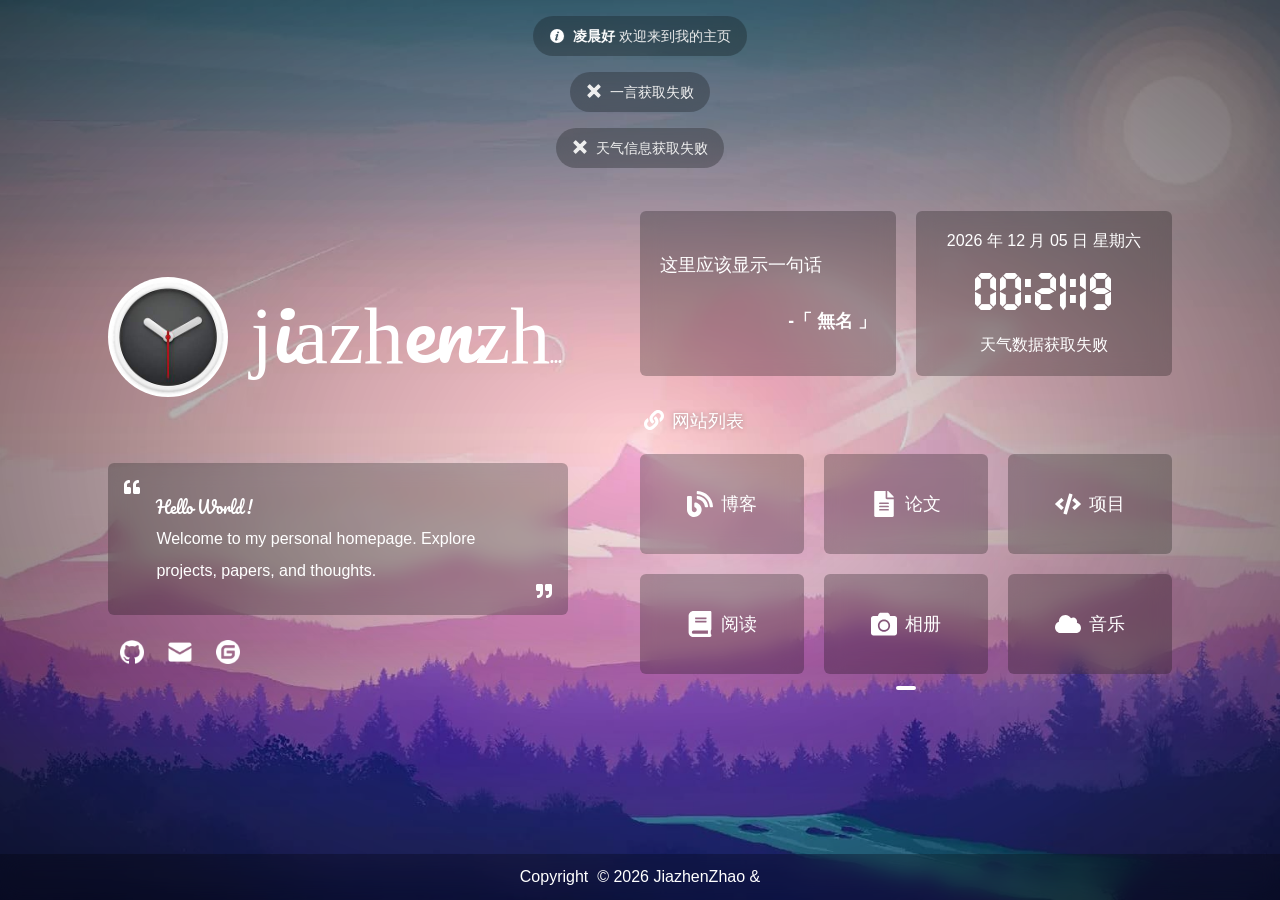
<file: index.html>
<!doctype html>
<html lang="zh-CN">
  <head>
    <meta charset="UTF-8" />
    <meta http-equiv="Access-Control-Allow-Origin" content="*" />
    <!-- <meta http-equiv="Content-Security-Policy" content="upgrade-insecure-requests"> -->
    <meta name="viewport" content="width=device-width, initial-scale=1.0" />
    <link rel="icon" href="/images/icon/favicon.ico" />
    <link rel="apple-touch-icon" href="/images/logo/apple-touch-icon.png" />
    <link rel="bookmark" href="/images/logo/apple-touch-icon.png" />
    <link rel="apple-touch-icon-precomposed" sizes="200x200" href="/images/logo/apple-touch-icon.png" />
    <meta name="description" content="JiazhenZhao 的个人主页 - 记录项目、论文与博客" />
    <meta name="keywords" content="JiazhenZhao,个人主页,博客,项目,论文" />
    <meta name="author" content="JiazhenZhao" />
    <meta name="theme-color" content="#424242" />
    <title>JiazhenZhao</title>
    <!-- HarmonyOS Sans -->
    <!-- 本站 CDN 已开启防盗链，非本站域名不可访问，请更改链接为下方内容，否则自定义字体将失效 -->
    <link rel="stylesheet" href="https://s1.hdslb.com/bfs/static/jinkela/long/font/regular.css" />
    <!-- <link rel="stylesheet" href="https://cdn.imsyy.top/gh/imsyy/file/font/HarmonyOS_Sans/regular.min.css" /> -->
    <!-- IE Out -->
    <script>
      if (/*@cc_on!@*/ false || (!!window.MSInputMethodContext && !!document.documentMode))
        window.location.href =
          'https://support.dmeng.net/upgrade-your-browser.html?referrer=' +
          encodeURIComponent(window.location.href);
    </script>
    <script type="module" crossorigin src="/assets/index-9310c2f0.js"></script>
    <link rel="stylesheet" href="/assets/index-a77d9c1e.css">
  <link rel="manifest" href="/manifest.webmanifest"><script id="vite-plugin-pwa:register-sw" src="/registerSW.js"></script></head>

  <body>
    <!-- 主体内容 -->
    <div id="app"></div>
    <!-- noscript -->
    <noscript>
      <div style="text-align: center">请开启 JavaScript</div>
    </noscript>
    
  </body>
</html>
</file>
<file: assets/index-a77d9c1e.css>
@charset "UTF-8";:root{--el-color-white:#ffffff;--el-color-black:#000000;--el-color-primary-rgb:64,158,255;--el-color-success-rgb:103,194,58;--el-color-warning-rgb:230,162,60;--el-color-danger-rgb:245,108,108;--el-color-error-rgb:245,108,108;--el-color-info-rgb:144,147,153;--el-font-size-extra-large:20px;--el-font-size-large:18px;--el-font-size-medium:16px;--el-font-size-base:14px;--el-font-size-small:13px;--el-font-size-extra-small:12px;--el-font-family:"Helvetica Neue",Helvetica,"PingFang SC","Hiragino Sans GB","Microsoft YaHei","微软雅黑",Arial,sans-serif;--el-font-weight-primary:500;--el-font-line-height-primary:24px;--el-index-normal:1;--el-index-top:1000;--el-index-popper:2000;--el-border-radius-base:4px;--el-border-radius-small:2px;--el-border-radius-round:20px;--el-border-radius-circle:100%;--el-transition-duration:.3s;--el-transition-duration-fast:.2s;--el-transition-function-ease-in-out-bezier:cubic-bezier(.645,.045,.355,1);--el-transition-function-fast-bezier:cubic-bezier(.23,1,.32,1);--el-transition-all:all var(--el-transition-duration) var(--el-transition-function-ease-in-out-bezier);--el-transition-fade:opacity var(--el-transition-duration) var(--el-transition-function-fast-bezier);--el-transition-md-fade:transform var(--el-transition-duration) var(--el-transition-function-fast-bezier),opacity var(--el-transition-duration) var(--el-transition-function-fast-bezier);--el-transition-fade-linear:opacity var(--el-transition-duration-fast) linear;--el-transition-border:border-color var(--el-transition-duration-fast) var(--el-transition-function-ease-in-out-bezier);--el-transition-box-shadow:box-shadow var(--el-transition-duration-fast) var(--el-transition-function-ease-in-out-bezier);--el-transition-color:color var(--el-transition-duration-fast) var(--el-transition-function-ease-in-out-bezier);--el-component-size-large:40px;--el-component-size:32px;--el-component-size-small:24px}:root{color-scheme:light;--el-color-primary:#409eff;--el-color-primary-light-3:#79bbff;--el-color-primary-light-5:#a0cfff;--el-color-primary-light-7:#c6e2ff;--el-color-primary-light-8:#d9ecff;--el-color-primary-light-9:#ecf5ff;--el-color-primary-dark-2:#337ecc;--el-color-success:#67c23a;--el-color-success-light-3:#95d475;--el-color-success-light-5:#b3e19d;--el-color-success-light-7:#d1edc4;--el-color-success-light-8:#e1f3d8;--el-color-success-light-9:#f0f9eb;--el-color-success-dark-2:#529b2e;--el-color-warning:#e6a23c;--el-color-warning-light-3:#eebe77;--el-color-warning-light-5:#f3d19e;--el-color-warning-light-7:#f8e3c5;--el-color-warning-light-8:#faecd8;--el-color-warning-light-9:#fdf6ec;--el-color-warning-dark-2:#b88230;--el-color-danger:#f56c6c;--el-color-danger-light-3:#f89898;--el-color-danger-light-5:#fab6b6;--el-color-danger-light-7:#fcd3d3;--el-color-danger-light-8:#fde2e2;--el-color-danger-light-9:#fef0f0;--el-color-danger-dark-2:#c45656;--el-color-error:#f56c6c;--el-color-error-light-3:#f89898;--el-color-error-light-5:#fab6b6;--el-color-error-light-7:#fcd3d3;--el-color-error-light-8:#fde2e2;--el-color-error-light-9:#fef0f0;--el-color-error-dark-2:#c45656;--el-color-info:#909399;--el-color-info-light-3:#b1b3b8;--el-color-info-light-5:#c8c9cc;--el-color-info-light-7:#dedfe0;--el-color-info-light-8:#e9e9eb;--el-color-info-light-9:#f4f4f5;--el-color-info-dark-2:#73767a;--el-bg-color:#ffffff;--el-bg-color-page:#f2f3f5;--el-bg-color-overlay:#ffffff;--el-text-color-primary:#303133;--el-text-color-regular:#606266;--el-text-color-secondary:#909399;--el-text-color-placeholder:#a8abb2;--el-text-color-disabled:#c0c4cc;--el-border-color:#dcdfe6;--el-border-color-light:#e4e7ed;--el-border-color-lighter:#ebeef5;--el-border-color-extra-light:#f2f6fc;--el-border-color-dark:#d4d7de;--el-border-color-darker:#cdd0d6;--el-fill-color:#f0f2f5;--el-fill-color-light:#f5f7fa;--el-fill-color-lighter:#fafafa;--el-fill-color-extra-light:#fafcff;--el-fill-color-dark:#ebedf0;--el-fill-color-darker:#e6e8eb;--el-fill-color-blank:#ffffff;--el-box-shadow:0px 12px 32px 4px rgba(0,0,0,.04),0px 8px 20px rgba(0,0,0,.08);--el-box-shadow-light:0px 0px 12px rgba(0,0,0,.12);--el-box-shadow-lighter:0px 0px 6px rgba(0,0,0,.12);--el-box-shadow-dark:0px 16px 48px 16px rgba(0,0,0,.08),0px 12px 32px rgba(0,0,0,.12),0px 8px 16px -8px rgba(0,0,0,.16);--el-disabled-bg-color:var(--el-fill-color-light);--el-disabled-text-color:var(--el-text-color-placeholder);--el-disabled-border-color:var(--el-border-color-light);--el-overlay-color:rgba(0,0,0,.8);--el-overlay-color-light:rgba(0,0,0,.7);--el-overlay-color-lighter:rgba(0,0,0,.5);--el-mask-color:rgba(255,255,255,.9);--el-mask-color-extra-light:rgba(255,255,255,.3);--el-border-width:1px;--el-border-style:solid;--el-border-color-hover:var(--el-text-color-disabled);--el-border:var(--el-border-width) var(--el-border-style) var(--el-border-color);--el-svg-monochrome-grey:var(--el-border-color)}.fade-in-linear-enter-active,.fade-in-linear-leave-active{transition:var(--el-transition-fade-linear)}.fade-in-linear-enter-from,.fade-in-linear-leave-to{opacity:0}.el-fade-in-linear-enter-active,.el-fade-in-linear-leave-active{transition:var(--el-transition-fade-linear)}.el-fade-in-linear-enter-from,.el-fade-in-linear-leave-to{opacity:0}.el-fade-in-enter-active,.el-fade-in-leave-active{transition:all var(--el-transition-duration) cubic-bezier(.55,0,.1,1)}.el-fade-in-enter-from,.el-fade-in-leave-active{opacity:0}.el-zoom-in-center-enter-active,.el-zoom-in-center-leave-active{transition:all var(--el-transition-duration) cubic-bezier(.55,0,.1,1)}.el-zoom-in-center-enter-from,.el-zoom-in-center-leave-active{opacity:0;transform:scaleX(0)}.el-zoom-in-top-enter-active,.el-zoom-in-top-leave-active{opacity:1;transform:scaleY(1);transform-origin:center top;transition:var(--el-transition-md-fade)}.el-zoom-in-top-enter-active[data-popper-placement^=top],.el-zoom-in-top-leave-active[data-popper-placement^=top]{transform-origin:center bottom}.el-zoom-in-top-enter-from,.el-zoom-in-top-leave-active{opacity:0;transform:scaleY(0)}.el-zoom-in-bottom-enter-active,.el-zoom-in-bottom-leave-active{opacity:1;transform:scaleY(1);transform-origin:center bottom;transition:var(--el-transition-md-fade)}.el-zoom-in-bottom-enter-from,.el-zoom-in-bottom-leave-active{opacity:0;transform:scaleY(0)}.el-zoom-in-left-enter-active,.el-zoom-in-left-leave-active{opacity:1;transform:scale(1);transform-origin:top left;transition:var(--el-transition-md-fade)}.el-zoom-in-left-enter-from,.el-zoom-in-left-leave-active{opacity:0;transform:scale(.45)}.collapse-transition{transition:var(--el-transition-duration) height ease-in-out,var(--el-transition-duration) padding-top ease-in-out,var(--el-transition-duration) padding-bottom ease-in-out}.el-collapse-transition-enter-active,.el-collapse-transition-leave-active{transition:var(--el-transition-duration) max-height ease-in-out,var(--el-transition-duration) padding-top ease-in-out,var(--el-transition-duration) padding-bottom ease-in-out}.horizontal-collapse-transition{transition:var(--el-transition-duration) width ease-in-out,var(--el-transition-duration) padding-left ease-in-out,var(--el-transition-duration) padding-right ease-in-out}.el-list-enter-active,.el-list-leave-active{transition:all 1s}.el-list-enter-from,.el-list-leave-to{opacity:0;transform:translateY(-30px)}.el-list-leave-active{position:absolute!important}.el-opacity-transition{transition:opacity var(--el-transition-duration) cubic-bezier(.55,0,.1,1)}.el-icon-loading{-webkit-animation:rotating 2s linear infinite;animation:rotating 2s linear infinite}.el-icon--right{margin-left:5px}.el-icon--left{margin-right:5px}@-webkit-keyframes rotating{0%{transform:rotate(0)}to{transform:rotate(1turn)}}@keyframes rotating{0%{transform:rotate(0)}to{transform:rotate(1turn)}}.el-icon{--color:inherit;align-items:center;display:inline-flex;height:1em;justify-content:center;line-height:1em;position:relative;width:1em;fill:currentColor;color:var(--color);font-size:inherit}.el-icon.is-loading{-webkit-animation:rotating 2s linear infinite;animation:rotating 2s linear infinite}.el-icon svg{height:1em;width:1em}.el-badge{--el-badge-bg-color:var(--el-color-danger);--el-badge-radius:10px;--el-badge-font-size:12px;--el-badge-padding:6px;--el-badge-size:18px;display:inline-block;position:relative;vertical-align:middle;width:-webkit-fit-content;width:-moz-fit-content;width:fit-content}.el-badge__content{align-items:center;background-color:var(--el-badge-bg-color);border:1px solid var(--el-bg-color);border-radius:var(--el-badge-radius);color:var(--el-color-white);display:inline-flex;font-size:var(--el-badge-font-size);height:var(--el-badge-size);justify-content:center;padding:0 var(--el-badge-padding);white-space:nowrap}.el-badge__content.is-fixed{position:absolute;right:calc(1px + var(--el-badge-size)/2);top:0;transform:translateY(-50%) translate(100%);z-index:var(--el-index-normal)}.el-badge__content.is-fixed.is-dot{right:5px}.el-badge__content.is-dot{border-radius:50%;height:8px;padding:0;right:0;width:8px}.el-badge__content--primary{background-color:var(--el-color-primary)}.el-badge__content--success{background-color:var(--el-color-success)}.el-badge__content--warning{background-color:var(--el-color-warning)}.el-badge__content--info{background-color:var(--el-color-info)}.el-badge__content--danger{background-color:var(--el-color-danger)}.el-message{--el-message-bg-color:var(--el-color-info-light-9);--el-message-border-color:var(--el-border-color-lighter);--el-message-padding:11px 15px;--el-message-close-size:16px;--el-message-close-icon-color:var(--el-text-color-placeholder);--el-message-close-hover-color:var(--el-text-color-secondary);align-items:center;background-color:var(--el-message-bg-color);border-color:var(--el-message-border-color);border-radius:var(--el-border-radius-base);border-style:var(--el-border-style);border-width:var(--el-border-width);box-sizing:border-box;display:flex;gap:8px;left:50%;max-width:calc(100% - 32px);padding:var(--el-message-padding);position:fixed;top:20px;transform:translate(-50%);transition:opacity var(--el-transition-duration),transform .4s,top .4s;width:-webkit-fit-content;width:-moz-fit-content;width:fit-content}.el-message.is-center{justify-content:center}.el-message.is-plain{background-color:var(--el-bg-color-overlay);border-color:var(--el-bg-color-overlay);box-shadow:var(--el-box-shadow-light)}.el-message p{margin:0}.el-message--success{--el-message-bg-color:var(--el-color-success-light-9);--el-message-border-color:var(--el-color-success-light-8);--el-message-text-color:var(--el-color-success)}.el-message--success .el-message__content{color:var(--el-message-text-color);overflow-wrap:break-word}.el-message .el-message-icon--success{color:var(--el-message-text-color)}.el-message--info{--el-message-bg-color:var(--el-color-info-light-9);--el-message-border-color:var(--el-color-info-light-8);--el-message-text-color:var(--el-color-info)}.el-message--info .el-message__content{color:var(--el-message-text-color);overflow-wrap:break-word}.el-message .el-message-icon--info{color:var(--el-message-text-color)}.el-message--warning{--el-message-bg-color:var(--el-color-warning-light-9);--el-message-border-color:var(--el-color-warning-light-8);--el-message-text-color:var(--el-color-warning)}.el-message--warning .el-message__content{color:var(--el-message-text-color);overflow-wrap:break-word}.el-message .el-message-icon--warning{color:var(--el-message-text-color)}.el-message--error{--el-message-bg-color:var(--el-color-error-light-9);--el-message-border-color:var(--el-color-error-light-8);--el-message-text-color:var(--el-color-error)}.el-message--error .el-message__content{color:var(--el-message-text-color);overflow-wrap:break-word}.el-message .el-message-icon--error{color:var(--el-message-text-color)}.el-message .el-message__badge{position:absolute;right:-8px;top:-8px}.el-message__content{font-size:14px;line-height:1;padding:0}.el-message__content:focus{outline-width:0}.el-message .el-message__closeBtn{color:var(--el-message-close-icon-color);cursor:pointer;font-size:var(--el-message-close-size)}.el-message .el-message__closeBtn:focus{outline-width:0}.el-message .el-message__closeBtn:hover{color:var(--el-message-close-hover-color)}.el-message-fade-enter-from,.el-message-fade-leave-to{opacity:0;transform:translate(-50%,-100%)}.container{max-width:1200px}@media (max-width: 1380px){.el-radio-group{justify-content:center!important}}@media (max-width: 1280px){.container{max-width:1100px}}@media (max-width: 992px){.container{max-width:900px}}@media (max-width: 720px){.xs-hidden{display:none}}html,body{width:100%;height:100%;margin:0;padding:0;background-color:#333;overflow:hidden;font-family:HarmonyOS_Regular,sans-serif}*,a,p{margin:0;padding:0;-webkit-user-select:none;user-select:none;text-decoration:none;color:#fff;box-sizing:border-box}*:hover,a:hover,p:hover{transition:.3s}a:hover{color:#399fff;text-decoration:underline}@font-face{font-family:Pacifico-Regular;font-display:swap;src:url(/font/Pacifico-Regular.ttf) format("truetype")}@font-face{font-family:UnidreamLED;font-display:swap;src:url(/font/UnidreamLED.ttf) format("truetype")}#app{position:fixed;top:0;left:0;width:100%;height:100%;z-index:0}.cards{border-radius:6px;background-color:#00000040;-webkit-backdrop-filter:blur(10px);backdrop-filter:blur(10px);transform:scale(1);transition:backdrop-filter .3s,transform .3s}.cards:hover{transform:scale(1.01)}.cards:active{transform:scale(.98)}.text-hidden{overflow:hidden;white-space:nowrap;text-overflow:ellipsis}.el-message{--el-message-bg-color: #00000040 !important;--el-message-text-color: #efefef !important;-webkit-backdrop-filter:blur(10px);backdrop-filter:blur(10px);border-radius:25px!important;border-color:transparent!important}.el-message .el-message__badge{display:none}.el-message .el-message__content{white-space:nowrap}.el-progress-bar .el-progress-bar__outer{border-radius:6px;background-color:#00000020}.el-progress-bar .el-progress-bar__outer .el-progress-bar__inner{background-color:#efefef;border-radius:6px;text-align:center;font-family:UnidreamLED}.el-progress-bar .el-progress-bar__outer .el-progress-bar__inner span{color:#564d59;font-size:.9rem}.el-popper.is-dark{background:rgba(255,255,255,.3764705882)!important;border:1px solid transparent!important}.el-card{border-radius:8px!important;border:1px solid transparent!important;background-color:transparent!important}.el-card .el-card__header{font-weight:700;padding:16px 20px!important;background-color:#ffffff30!important;border-bottom:1px solid transparent!important}.el-card .el-card__body{padding:0!important;background-color:#ffffff10!important}.fade-enter-active,.fade-leave-active{transition:opacity .3s ease-in-out}.fade-enter-from,.fade-leave-to{opacity:0}@keyframes fade{0%{opacity:0}to{opacity:1}}@keyframes fade-blur-in{0%{filter:blur(20px) brightness(.3);transform:scale(1.6)}to{filter:blur(0) brightness(1);transform:scale(1)}}@keyframes fade-blur-main-in{0%{transform:scale(1.2)}to{transform:scale(1)}}@media (min-width: 910px) and (max-width: 1200px){.sm-hidden{display:none}}#cursor{position:fixed;width:18px;height:18px;background:#fff;border-radius:25px;opacity:.25;z-index:10086;pointer-events:none;transition:.2s ease-in-out;transition-property:background,opacity,transform}#cursor.hidden{opacity:0}#cursor.active{opacity:.5;transform:scale(.5)}::-webkit-scrollbar,scrollbar{width:6px;height:6px;background-color:transparent}::-webkit-scrollbar-thumb,scrollbar-thumb{border-radius:10px;background-color:#eee}.container[data-v-d7fe35e2]{max-width:1200px}@media (max-width: 1380px){.el-radio-group[data-v-d7fe35e2]{justify-content:center!important}}@media (max-width: 1280px){.container[data-v-d7fe35e2]{max-width:1100px}}@media (max-width: 992px){.container[data-v-d7fe35e2]{max-width:900px}}@media (max-width: 720px){.xs-hidden[data-v-d7fe35e2]{display:none}}#loader-wrapper[data-v-d7fe35e2]{position:fixed;top:0;left:0;width:100%;height:100%;z-index:999;overflow:hidden}#loader-wrapper .loader[data-v-d7fe35e2]{width:100%;height:100%;position:absolute;top:0;left:0;display:flex;flex-direction:column;align-items:center;justify-content:center}#loader-wrapper .loader .loader-circle[data-v-d7fe35e2]{width:150px;height:150px;border-radius:50%;border:3px solid transparent;border-top-color:#fff;animation:spin-d7fe35e2 1.8s linear infinite;z-index:2}#loader-wrapper .loader .loader-circle[data-v-d7fe35e2]:before{content:"";position:absolute;top:5px;left:5px;right:5px;bottom:5px;border-radius:50%;border:3px solid transparent;border-top-color:#a4a4a4;animation:spin-reverse-d7fe35e2 .6s linear infinite}#loader-wrapper .loader .loader-circle[data-v-d7fe35e2]:after{content:"";position:absolute;top:15px;left:15px;right:15px;bottom:15px;border-radius:50%;border:3px solid transparent;border-top-color:#d3d3d3;animation:spin-d7fe35e2 1s linear infinite}#loader-wrapper .loader .loader-text[data-v-d7fe35e2]{display:flex;flex-direction:column;align-items:center;color:#fff;z-index:2;margin-top:40px;font-size:24px}#loader-wrapper .loader .loader-text .tip[data-v-d7fe35e2]{margin-top:6px;font-size:18px;opacity:.6}#loader-wrapper .loader-section[data-v-d7fe35e2]{position:fixed;top:0;width:51%;height:100%;background:#333;z-index:1}#loader-wrapper .loader-section.section-left[data-v-d7fe35e2]{left:0}#loader-wrapper .loader-section.section-right[data-v-d7fe35e2]{right:0}#loader-wrapper.loaded[data-v-d7fe35e2]{visibility:hidden;transform:translateY(-100%);transition:transform .3s 1s ease-out,visibility .3s 1s ease-out}#loader-wrapper.loaded .loader .loader-circle[data-v-d7fe35e2],#loader-wrapper.loaded .loader .loader-text[data-v-d7fe35e2]{opacity:0;transition:opacity .3s ease-out}#loader-wrapper.loaded .loader-section.section-left[data-v-d7fe35e2]{transform:translate(-100%);transition:transform .5s .3s cubic-bezier(.645,.045,.355,1)}#loader-wrapper.loaded .loader-section.section-right[data-v-d7fe35e2]{transform:translate(100%);transition:transform .5s .3s cubic-bezier(.645,.045,.355,1)}@keyframes spin-d7fe35e2{0%{transform:rotate(0)}to{transform:rotate(360deg)}}@keyframes spin-reverse-d7fe35e2{0%{transform:rotate(0)}to{transform:rotate(-360deg)}}.container[data-v-752424b8]{max-width:1200px}@media (max-width: 1380px){.el-radio-group[data-v-752424b8]{justify-content:center!important}}@media (max-width: 1280px){.container[data-v-752424b8]{max-width:1100px}}@media (max-width: 992px){.container[data-v-752424b8]{max-width:900px}}@media (max-width: 720px){.xs-hidden[data-v-752424b8]{display:none}}.cover[data-v-752424b8]{position:absolute;top:0;left:0;width:100%;height:100%;transition:.25s;z-index:-1}.cover.show[data-v-752424b8]{z-index:1}.cover .bg[data-v-752424b8]{position:absolute;left:0;top:0;width:100%;height:100%;object-fit:cover;backface-visibility:hidden;filter:blur(20px) brightness(.3);transition:filter .3s,transform .3s;animation:fade-blur-in .8s cubic-bezier(.25,.46,.45,.94) forwards;animation-delay:.45s}.cover .gray[data-v-752424b8]{opacity:1;position:absolute;left:0;top:0;width:100%;height:100%;background-image:radial-gradient(rgba(0,0,0,0) 0,rgba(0,0,0,.5) 100%),radial-gradient(rgba(0,0,0,0) 33%,rgba(0,0,0,.3) 166%);transition:1.5s}.cover .gray.hidden[data-v-752424b8]{opacity:0;transition:1.5s}.cover .down[data-v-752424b8]{font-size:16px;color:#fff;position:absolute;bottom:30px;left:0;right:0;margin:0 auto;display:block;padding:20px 26px;border-radius:8px;background-color:#00000030;width:120px;height:30px;display:flex;justify-content:center;align-items:center}.cover .down[data-v-752424b8]:hover{transform:scale(1.05);background-color:#00000060}.cover .down[data-v-752424b8]:active{transform:scale(1)}.container[data-v-85a9dd79]{max-width:1200px}@media (max-width: 1380px){.el-radio-group[data-v-85a9dd79]{justify-content:center!important}}@media (max-width: 1280px){.container[data-v-85a9dd79]{max-width:1100px}}@media (max-width: 992px){.container[data-v-85a9dd79]{max-width:900px}}@media (max-width: 720px){.xs-hidden[data-v-85a9dd79]{display:none}}#footer[data-v-85a9dd79]{width:100%;position:absolute;bottom:0;left:0;height:46px;line-height:46px;text-align:center;z-index:0;font-size:14px;word-break:keep-all;white-space:nowrap}#footer .power[data-v-85a9dd79]{animation:fade .3s}#footer .lrc[data-v-85a9dd79]{padding:0 20px;display:flex;flex-direction:row;align-items:center;justify-content:center}#footer .lrc .lrc-all[data-v-85a9dd79]{width:98%;display:flex;flex-direction:row;justify-content:center;align-items:center}#footer .lrc .lrc-all .lrc-text[data-v-85a9dd79]{margin:0 8px}#footer .lrc .lrc-all .i-icon[data-v-85a9dd79]{width:18px;height:18px;display:inherit}#footer.blur[data-v-85a9dd79]{-webkit-backdrop-filter:blur(10px);backdrop-filter:blur(10px);background:rgba(0,0,0,.25);font-size:16px}#footer .fade-enter-active[data-v-85a9dd79],#footer .fade-leave-active[data-v-85a9dd79]{transition:opacity .15s ease-in-out}@media (max-width: 720px){#footer[data-v-85a9dd79],#footer.blur[data-v-85a9dd79]{font-size:.9rem}}@media (max-width: 560px){#footer .c-hidden[data-v-85a9dd79]{display:none}}@media (max-width: 480px){#footer .hidden[data-v-85a9dd79]{display:none}}.container[data-v-f2dae35b]{max-width:1200px}@media (max-width: 1380px){.el-radio-group[data-v-f2dae35b]{justify-content:center!important}}@media (max-width: 1280px){.container[data-v-f2dae35b]{max-width:1100px}}@media (max-width: 992px){.container[data-v-f2dae35b]{max-width:900px}}@media (max-width: 720px){.xs-hidden[data-v-f2dae35b]{display:none}}#main[data-v-f2dae35b]{position:absolute;top:0;left:0;width:100%;height:100%;transform:scale(1.2);transition:transform .3s;animation:fade-blur-main-in .65s cubic-bezier(.25,.46,.45,.94) forwards;animation-delay:.5s}@media (max-height: 720px){#main[data-v-f2dae35b]{overflow-y:auto;overflow-x:hidden}#main .f-ter[data-v-f2dae35b]{top:675px}}@media (max-height: 720px) and (min-width: 391px){#main .f-ter[data-v-f2dae35b]{padding-left:6px}}@media (max-width: 390px){#main[data-v-f2dae35b]{overflow-x:auto}#main .f-ter[data-v-f2dae35b]{width:391px}}@media (max-width: 390px) and (min-height: 721px){#main[data-v-f2dae35b]{overflow-y:hidden}}#main .menu[data-v-f2dae35b]{position:absolute;display:flex;justify-content:center;align-items:center;top:84%;left:calc(50% - 28px);width:56px;height:34px;background:rgba(0,0,0,.2);-webkit-backdrop-filter:blur(10px);backdrop-filter:blur(10px);border-radius:6px;transition:transform .3s;animation:fade .5s}#main .menu[data-v-f2dae35b]:active{transform:scale(.95)}#main .menu .i-icon[data-v-f2dae35b]{transform:translateY(2px)}@media (min-width: 721px){#main .menu[data-v-f2dae35b]{display:none}}@media (max-height: 720px){#main .menu[data-v-f2dae35b]{top:605.64px;left:170.5px}}@media (max-height: 720px) and (min-width: 391px){#main .menu[data-v-f2dae35b]{left:calc(50% - 25px)}}@media (max-width: 390px){#main .menu[data-v-f2dae35b]{left:167.5px}}@font-face{font-family:swiper-icons;src:url(data:application/font-woff;charset=utf-8;base64,\ [base64]//wADZ2x5ZgAAAywAAADMAAAD2MHtryVoZWFkAAABbAAAADAAAAA2E2+eoWhoZWEAAAGcAAAAHwAAACQC9gDzaG10eAAAAigAAAAZAAAArgJkABFsb2NhAAAC0AAAAFoAAABaFQAUGG1heHAAAAG8AAAAHwAAACAAcABAbmFtZQAAA/gAAAE5AAACXvFdBwlwb3N0AAAFNAAAAGIAAACE5s74hXjaY2BkYGAAYpf5Hu/j+W2+MnAzMYDAzaX6QjD6/4//Bxj5GA8AuRwMYGkAPywL13jaY2BkYGA88P8Agx4j+/8fQDYfA1AEBWgDAIB2BOoAeNpjYGRgYNBh4GdgYgABEMnIABJzYNADCQAACWgAsQB42mNgYfzCOIGBlYGB0YcxjYGBwR1Kf2WQZGhhYGBiYGVmgAFGBiQQkOaawtDAoMBQxXjg/wEGPcYDDA4wNUA2CCgwsAAAO4EL6gAAeNpj2M0gyAACqxgGNWBkZ2D4/wMA+xkDdgAAAHjaY2BgYGaAYBkGRgYQiAHyGMF8FgYHIM3DwMHABGQrMOgyWDLEM1T9/w8UBfEMgLzE////P/5//f/V/xv+r4eaAAeMbAxwIUYmIMHEgKYAYjUcsDAwsLKxc3BycfPw8jEQA/[base64]/uznmfPFBNODM2K7MTQ45YEAZqGP81AmGGcF3iPqOop0r1SPTaTbVkfUe4HXj97wYE+yNwWYxwWu4v1ugWHgo3S1XdZEVqWM7ET0cfnLGxWfkgR42o2PvWrDMBSFj/IHLaF0zKjRgdiVMwScNRAoWUoH78Y2icB/yIY09An6AH2Bdu/UB+yxopYshQiEvnvu0dURgDt8QeC8PDw7Fpji3fEA4z/PEJ6YOB5hKh4dj3EvXhxPqH/SKUY3rJ7srZ4FZnh1PMAtPhwP6fl2PMJMPDgeQ4rY8YT6Gzao0eAEA409DuggmTnFnOcSCiEiLMgxCiTI6Cq5DZUd3Qmp10vO0LaLTd2cjN4fOumlc7lUYbSQcZFkutRG7g6JKZKy0RmdLY680CDnEJ+UMkpFFe1RN7nxdVpXrC4aTtnaurOnYercZg2YVmLN/d/gczfEimrE/fs/bOuq29Zmn8tloORaXgZgGa78yO9/cnXm2BpaGvq25Dv9S4E9+5SIc9PqupJKhYFSSl47+Qcr1mYNAAAAeNptw0cKwkAAAMDZJA8Q7OUJvkLsPfZ6zFVERPy8qHh2YER+3i/BP83vIBLLySsoKimrqKqpa2hp6+jq6RsYGhmbmJqZSy0sraxtbO3sHRydnEMU4uR6yx7JJXveP7WrDycAAAAAAAH//wACeNpjYGRgYOABYhkgZgJCZgZNBkYGLQZtIJsFLMYAAAw3ALgAeNolizEKgDAQBCchRbC2sFER0YD6qVQiBCv/H9ezGI6Z5XBAw8CBK/m5iQQVauVbXLnOrMZv2oLdKFa8Pjuru2hJzGabmOSLzNMzvutpB3N42mNgZGBg4GKQYzBhYMxJLMlj4GBgAYow/P/PAJJhLM6sSoWKfWCAAwDAjgbRAAB42mNgYGBkAIIbCZo5IPrmUn0hGA0AO8EFTQAA);font-weight:400;font-style:normal}:root{--swiper-theme-color: #007aff}:host{position:relative;display:block;margin-left:auto;margin-right:auto;z-index:1}.swiper{margin-left:auto;margin-right:auto;position:relative;overflow:hidden;list-style:none;padding:0;z-index:1;display:block}.swiper-vertical>.swiper-wrapper{flex-direction:column}.swiper-wrapper{position:relative;width:100%;height:100%;z-index:1;display:flex;transition-property:transform;transition-timing-function:var(--swiper-wrapper-transition-timing-function, initial);box-sizing:content-box}.swiper-android .swiper-slide,.swiper-ios .swiper-slide,.swiper-wrapper{transform:translateZ(0)}.swiper-horizontal{touch-action:pan-y}.swiper-vertical{touch-action:pan-x}.swiper-slide{flex-shrink:0;width:100%;height:100%;position:relative;transition-property:transform;display:block}.swiper-slide-invisible-blank{visibility:hidden}.swiper-autoheight,.swiper-autoheight .swiper-slide{height:auto}.swiper-autoheight .swiper-wrapper{align-items:flex-start;transition-property:transform,height}.swiper-backface-hidden .swiper-slide{transform:translateZ(0);-webkit-backface-visibility:hidden;backface-visibility:hidden}.swiper-3d.swiper-css-mode .swiper-wrapper{perspective:1200px}.swiper-3d .swiper-wrapper{transform-style:preserve-3d}.swiper-3d{perspective:1200px}.swiper-3d .swiper-slide,.swiper-3d .swiper-cube-shadow{transform-style:preserve-3d}.swiper-css-mode>.swiper-wrapper{overflow:auto;scrollbar-width:none;-ms-overflow-style:none}.swiper-css-mode>.swiper-wrapper::-webkit-scrollbar{display:none}.swiper-css-mode>.swiper-wrapper>.swiper-slide{scroll-snap-align:start start}.swiper-css-mode.swiper-horizontal>.swiper-wrapper{scroll-snap-type:x mandatory}.swiper-css-mode.swiper-vertical>.swiper-wrapper{scroll-snap-type:y mandatory}.swiper-css-mode.swiper-free-mode>.swiper-wrapper{scroll-snap-type:none}.swiper-css-mode.swiper-free-mode>.swiper-wrapper>.swiper-slide{scroll-snap-align:none}.swiper-css-mode.swiper-centered>.swiper-wrapper:before{content:"";flex-shrink:0;order:9999}.swiper-css-mode.swiper-centered>.swiper-wrapper>.swiper-slide{scroll-snap-align:center center;scroll-snap-stop:always}.swiper-css-mode.swiper-centered.swiper-horizontal>.swiper-wrapper>.swiper-slide:first-child{margin-inline-start:var(--swiper-centered-offset-before)}.swiper-css-mode.swiper-centered.swiper-horizontal>.swiper-wrapper:before{height:100%;min-height:1px;width:var(--swiper-centered-offset-after)}.swiper-css-mode.swiper-centered.swiper-vertical>.swiper-wrapper>.swiper-slide:first-child{margin-block-start:var(--swiper-centered-offset-before)}.swiper-css-mode.swiper-centered.swiper-vertical>.swiper-wrapper:before{width:100%;min-width:1px;height:var(--swiper-centered-offset-after)}.swiper-3d .swiper-slide-shadow,.swiper-3d .swiper-slide-shadow-left,.swiper-3d .swiper-slide-shadow-right,.swiper-3d .swiper-slide-shadow-top,.swiper-3d .swiper-slide-shadow-bottom{position:absolute;left:0;top:0;width:100%;height:100%;pointer-events:none;z-index:10}.swiper-3d .swiper-slide-shadow{background:rgba(0,0,0,.15)}.swiper-3d .swiper-slide-shadow-left{background-image:linear-gradient(to left,rgba(0,0,0,.5),rgba(0,0,0,0))}.swiper-3d .swiper-slide-shadow-right{background-image:linear-gradient(to right,rgba(0,0,0,.5),rgba(0,0,0,0))}.swiper-3d .swiper-slide-shadow-top{background-image:linear-gradient(to top,rgba(0,0,0,.5),rgba(0,0,0,0))}.swiper-3d .swiper-slide-shadow-bottom{background-image:linear-gradient(to bottom,rgba(0,0,0,.5),rgba(0,0,0,0))}.swiper-lazy-preloader{width:42px;height:42px;position:absolute;left:50%;top:50%;margin-left:-21px;margin-top:-21px;z-index:10;transform-origin:50%;box-sizing:border-box;border:4px solid var(--swiper-preloader-color, var(--swiper-theme-color));border-radius:50%;border-top-color:transparent}.swiper:not(.swiper-watch-progress) .swiper-lazy-preloader,.swiper-watch-progress .swiper-slide-visible .swiper-lazy-preloader{animation:swiper-preloader-spin 1s infinite linear}.swiper-lazy-preloader-white{--swiper-preloader-color: #fff}.swiper-lazy-preloader-black{--swiper-preloader-color: #000}@keyframes swiper-preloader-spin{0%{transform:rotate(0)}to{transform:rotate(360deg)}}
</file>
